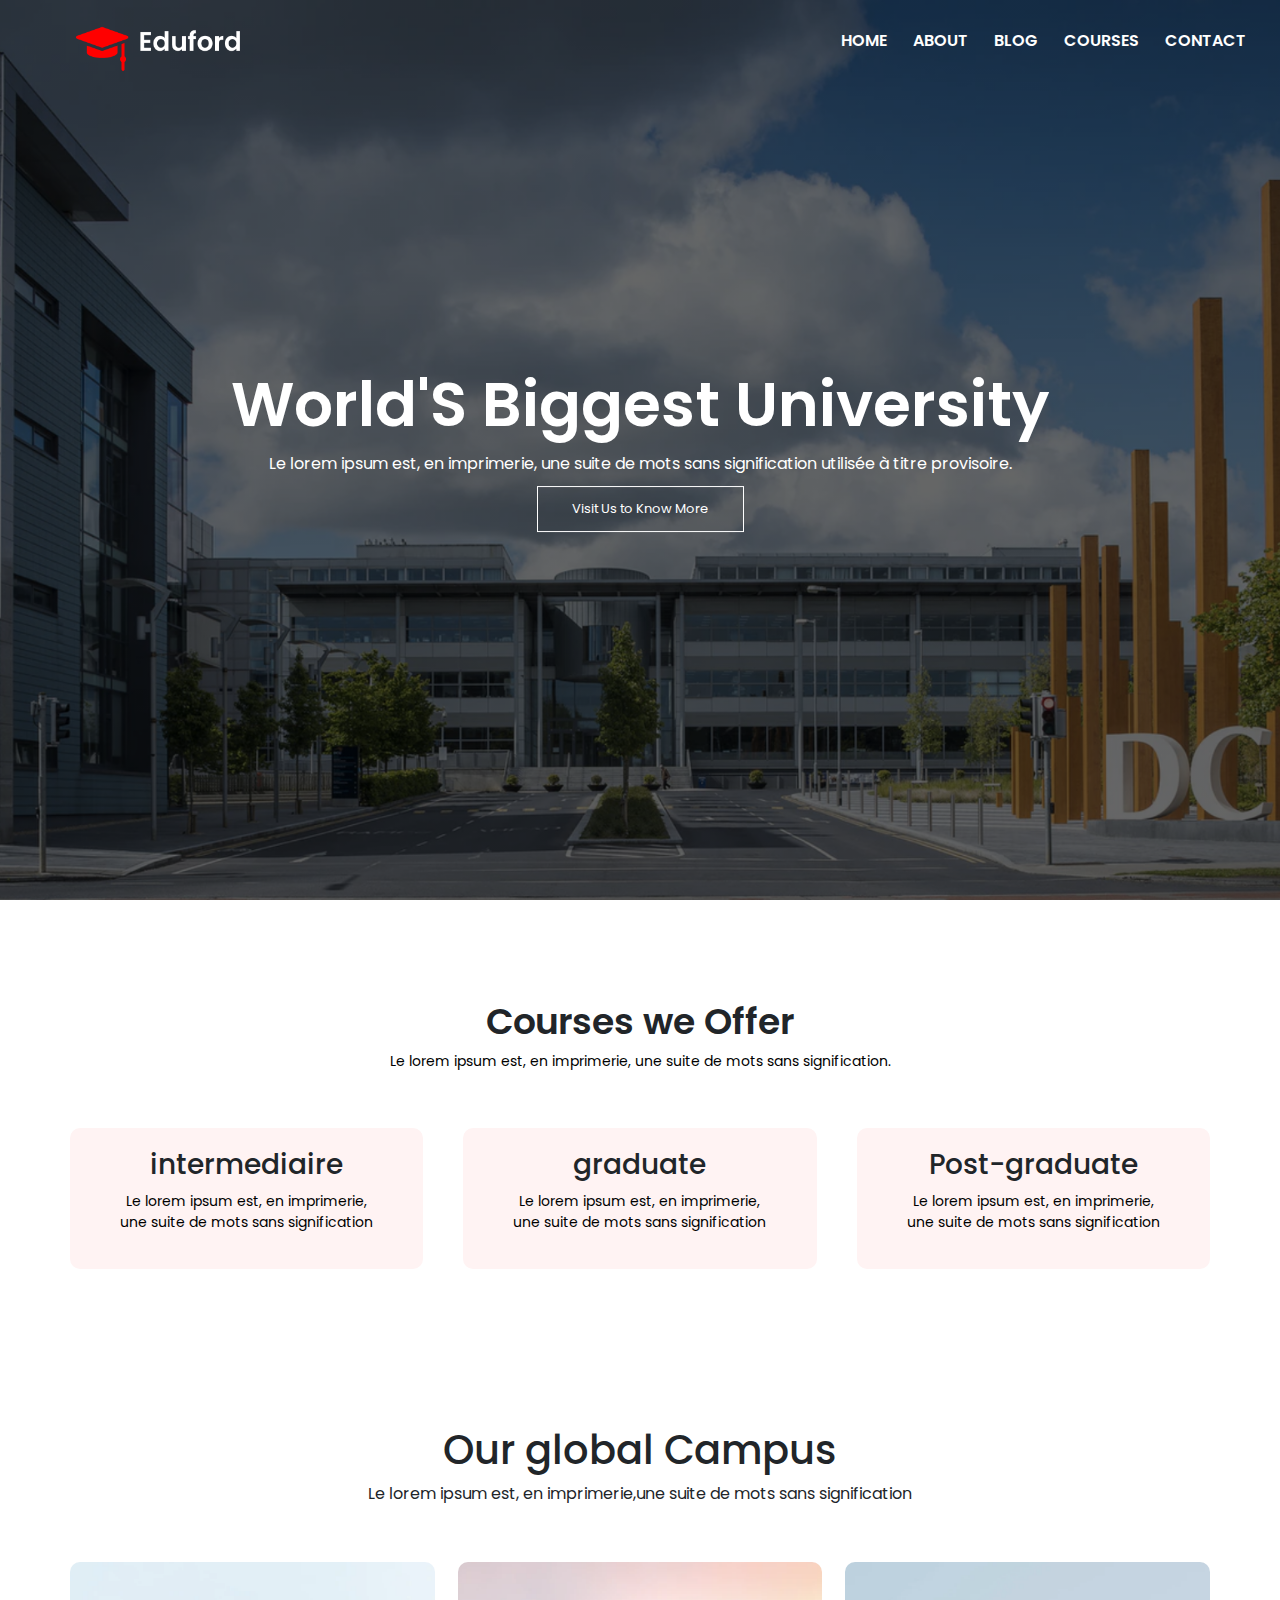
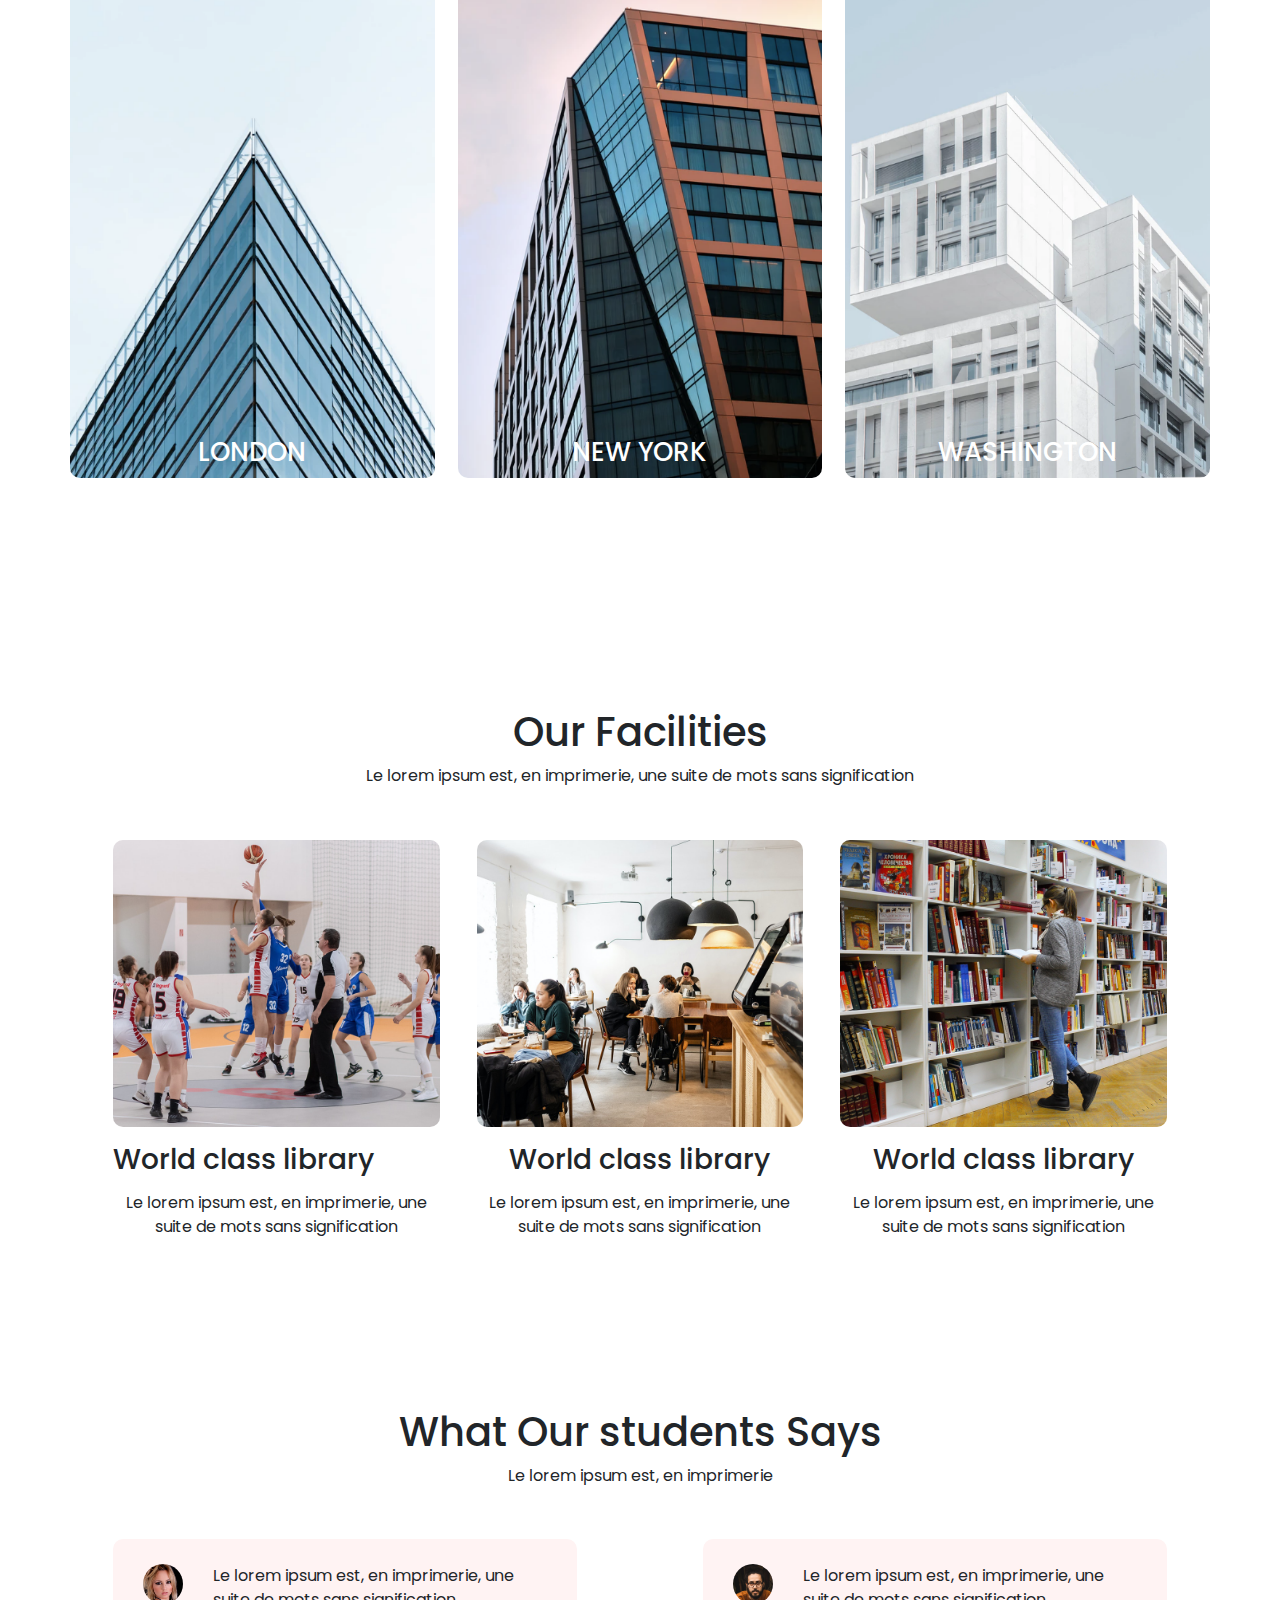
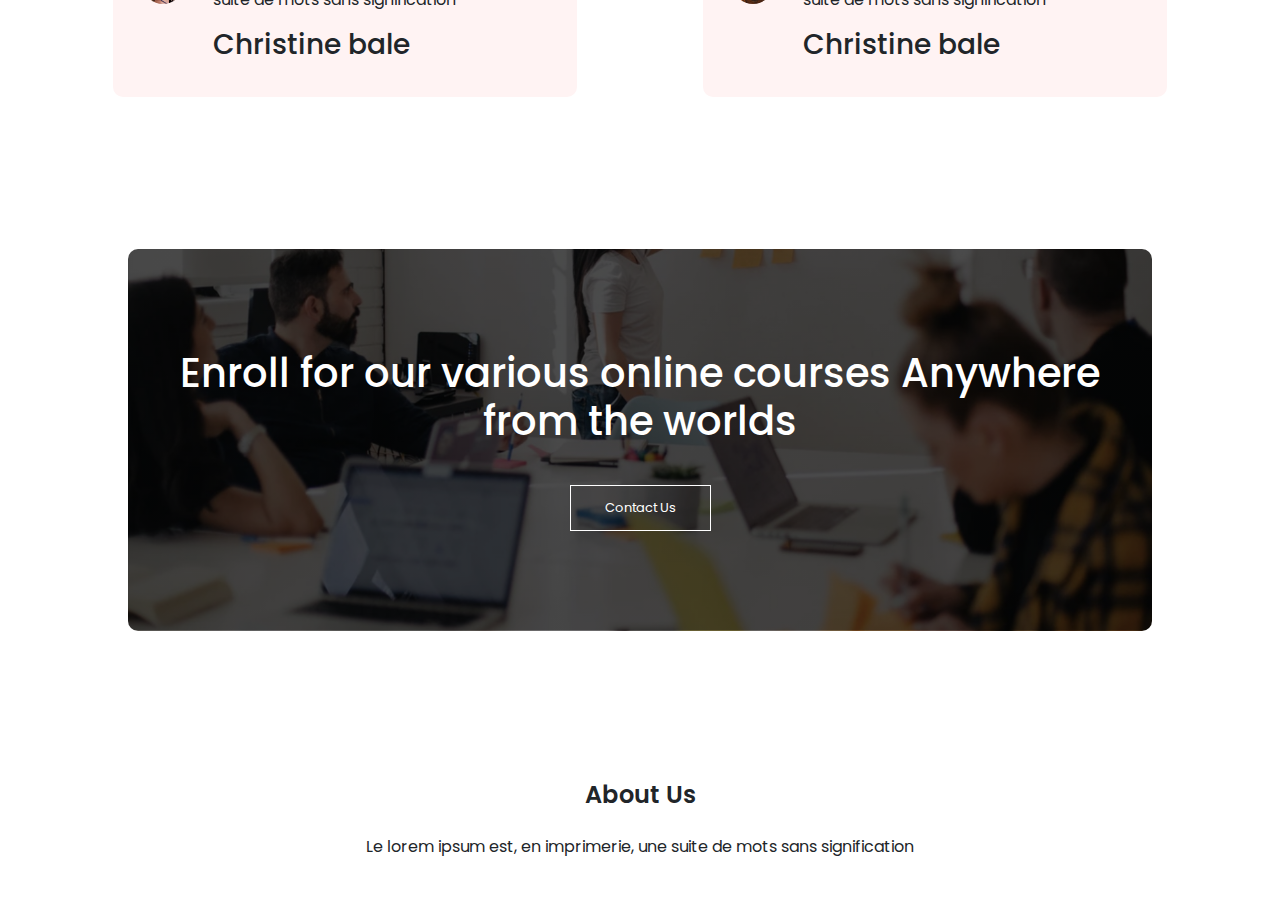
<file: index.html>
<html>
<title>University Platform</title>

<head>
<meta name = "viewport" content = "width = device-width initial-scale = 1">
<link rel="preconnect" href="https://fonts.googleapis.com">
<link rel="preconnect" href="https://fonts.gstatic.com" crossorigin>
<link href="https://fonts.googleapis.com/css2?family=Poppins:wght@100;200;300;400;500;600&display=swap" rel="stylesheet">

<!-- CSS only -->
<link href="https://cdn.jsdelivr.net/npm/bootstrap@5.1.0/dist/css/bootstrap.min.css" rel="stylesheet" integrity="sha384-KyZXEAg3QhqLMpG8r+8fhAXLRk2vvoC2f3B09zVXn8CA5QIVfZOJ3BCsw2P0p/We" crossorigin="anonymous">

<!-- JavaScript Bundle with Popper -->
<!--this one is responsible for thehamburger menu opening---->
<script src="https://cdn.jsdelivr.net/npm/bootstrap@5.1.0/dist/js/bootstrap.bundle.min.js" integrity="sha384-U1DAWAznBHeqEIlVSCgzq+c9gqGAJn5c/t99JyeKa9xxaYpSvHU5awsuZVVFIhvj" crossorigin="anonymous"></script>

<!--this is responsible fro margin left and close hamburger menu--->
<link rel="stylesheet" href="https://stackpath.bootstrapcdn.com/bootstrap/4.2.1/css/bootstrap.min.css">

<link rel="stylesheet" href="style.css">
</head>

<body>
<section id="header">

<nav class="navbar navbar-expand-lg">
  <a class="navbar-brand" href="#"><img src="images/logo.png" class="logo"></a>
  
  <button class="navbar-toggler btn" type="button" data-bs-toggle="collapse" data-bs-target="#navbarNav" aria-controls="navbarNav" aria-expanded="false" aria-label="Toggle navigation">
      <i class="fa fa-bars"></i>
    </button>
  
  <div class="collapse navbar-collapse" id="navbarNav">
    <ul class="navbar-nav ml-auto">
      <li class="nav-item">
        <a class="nav-link" href="#">HOME</a>
      </li>
	   <li class="nav-item">
        <a class="nav-link" href="#">ABOUT</a>
      </li>
      <li class="nav-item">
        <a class="nav-link" href="#">BLOG</a>
      </li>
      <li class="nav-item">
        <a class="nav-link" href="#">COURSES</a>
      </li>
      <li class="nav-item">
        <a class="nav-link" href="#">CONTACT</a>
      </li>
    </ul>
  </div>
</nav>
<div class="txt">
 <h1>World'S Biggest University</h1>
 <p>Le lorem ipsum est, en imprimerie, une suite de mots sans signification
 utilisée à titre provisoire.</p>
 <a href="#" class="btn-visit">Visit Us to Know More</a>
</div>
</section>
<!-- course----------------------------------------------- -->

<section id="course" class="text-center">

   <h1>Courses we Offer</h1>
   <p>Le lorem ipsum est, en imprimerie, une suite de mots sans signification.</p>


<div class="container">
<div class="row">

   <div class="col-md-6 box">
     <h3>intermediaire</h3>
	 <p>Le lorem ipsum est, en imprimerie,<br> une suite de mots sans signification</p>
	</div> 

    <div class="col-md-6 box">
     <h3>graduate</h3>
	 <p>Le lorem ipsum est, en imprimerie, <br>une suite de mots sans signification</p>
	</div> 
	
	<div class="col-md-6 box">
     <h3>Post-graduate</h3>
	 <p>Le lorem ipsum est, en imprimerie,<br> une suite de mots sans signification</p>
	</div> 
</div>
</div>
</div>
</section>
<!-- campus------------------------------- -->

<section id="campus">
</section>
<div class="text-center">
<h1>Our global Campus </h1>
 <p>Le lorem ipsum est, en imprimerie,une suite de mots sans signification</p>
</div>

<div class="container">
  <div class="row">
     <div class="campus-col">
	  <img src="images/london.png">
	  <div class="layer text-center">
	      <h3>LONDON</h3>
	  </div>
	</div>
	<div class="campus-col">
	  <img src="images/newyork.png">
	  <div class="layer text-center">
	      <h3>NEW YORK</h3>
	  </div>
	</div>
	<div class="campus-col">
	  <img src="images/washington.png">
	  <div class="layer text-center">
	      <h3>WASHINGTON</h3>
	  </div>
	</div>
	</div>
	</div>
</section>
<!-- facilities ----------------------------------------------------->
<section class="facilities">
<div class="text-center fac">
<h1>Our Facilities</h1>
<p>Le lorem ipsum est, en imprimerie, une suite de mots sans signification</p>
</div>
<div class="row">

 <div class="facilities-col text-center">
   <img src="images/basketball.png">
   <h3>World class library</h3>
   <p>Le lorem ipsum est, en imprimerie, une suite de mots sans signification</p>
</div>  
<div class="facilities-col text-center">
   <img src="images/cafeteria.png">
   <h3 class="text-center">World class library</h3>
   <p>Le lorem ipsum est, en imprimerie, une suite de mots sans signification</p>
</div>  
<div class="facilities-col text-center">
   <img src="images/library.png">
   <h3 class="text-center">World class library</h3>
   <p>Le lorem ipsum est, en imprimerie, une suite de mots sans signification</p>
</div>   
</div>   
</section>

<!-- testimonial -------------------------------->
<section id="testi">
  <div class="text-center">
  <h1 class="text-center"> What Our students Says</h1>
  <p>Le lorem ipsum est, en imprimerie</p>
  </div>
 <div class="row"> 
    <div class="testi-col">
	  <img src="images/user1.jpg">
    <div>
	  <p>Le lorem ipsum est, en imprimerie, une suite de mots sans signification</p>
	  <h3>Christine bale</h3>
	 <i class="fas fa-star"></i>
	  <i class="fa fa-star"></i>
	  <i class="fa fa-star"></i>
	  <i class="fas fa-question-circle"></i>
	  </div>
	  </div>
	  
	  <div class="testi-col">
	  <img src="images/user2.jpg">
    <div>
	  <p>Le lorem ipsum est, en imprimerie, une suite de mots sans signification</p>
	  <h3>Christine bale</h3>
	  </div>
	  </div>
</section>
<!-- call to action  ------------------------------->
<section class="cta">
    <h1>Enroll for our various online courses Anywhere from the worlds</h1>
	<a href="#" class="btn-visit">Contact Us</a>
</section>
<!-- footer -------------------------------------->
<section class="footer">
  <h4>About Us</h4>
   <p>Le lorem ipsum est, en imprimerie, une suite de mots sans signification</p>
   
</section>
</body>
</html>
</file>
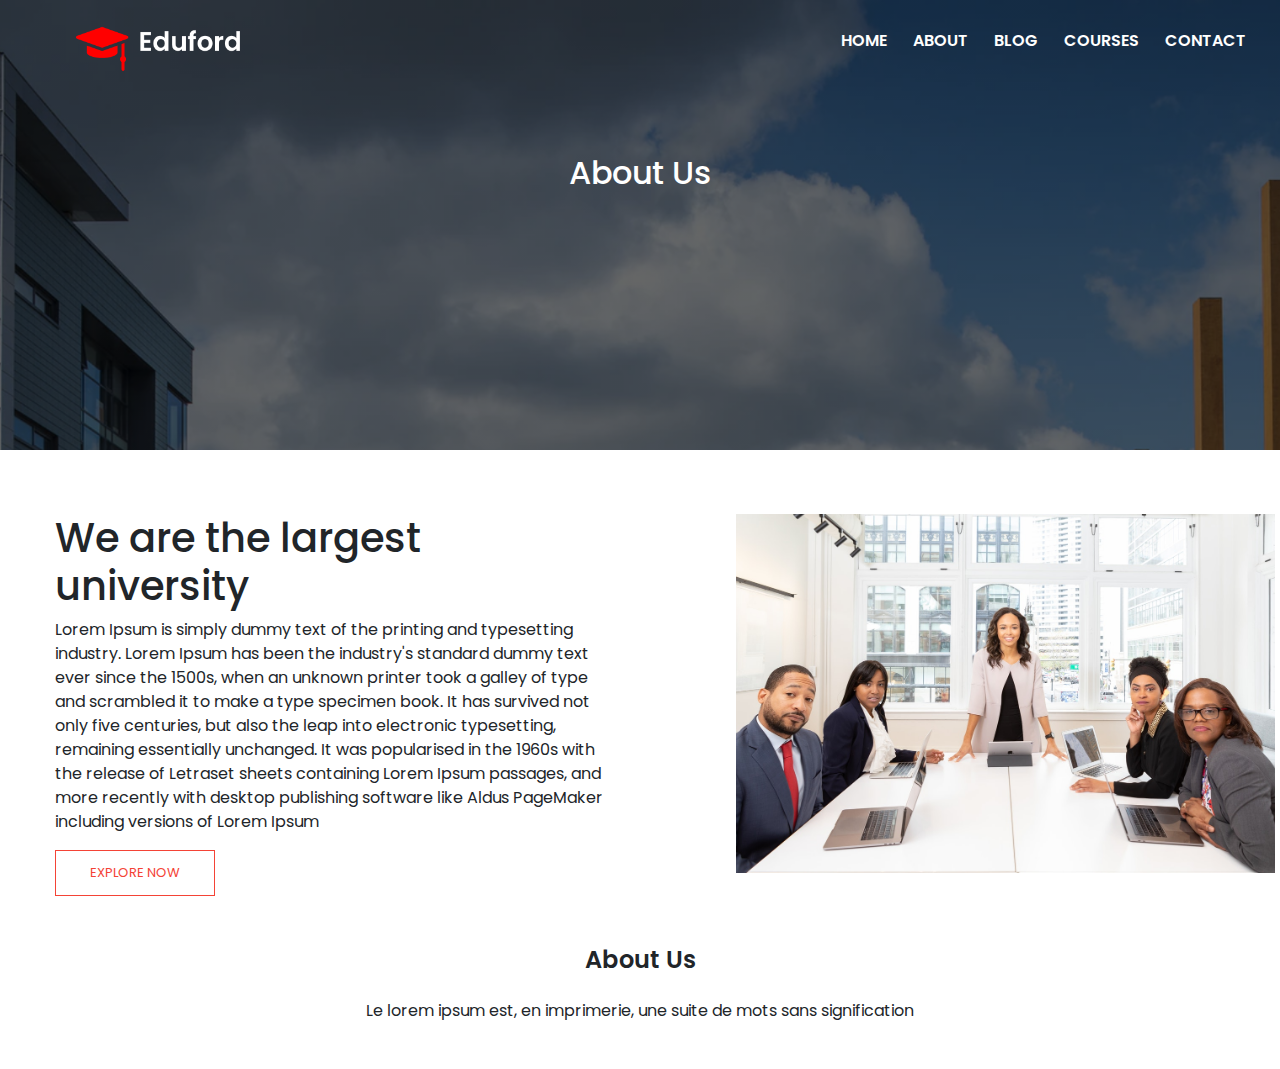
<file: about.html>
<html>
<title>University Platform</title>

<head>
<meta name = "viewport" content = "width = device-width initial-scale = 1">
<link rel="preconnect" href="https://fonts.googleapis.com">
<link rel="preconnect" href="https://fonts.gstatic.com" crossorigin>
<link href="https://fonts.googleapis.com/css2?family=Poppins:wght@100;200;300;400;500;600&display=swap" rel="stylesheet">

<!-- CSS only -->
<link href="https://cdn.jsdelivr.net/npm/bootstrap@5.1.0/dist/css/bootstrap.min.css" rel="stylesheet" integrity="sha384-KyZXEAg3QhqLMpG8r+8fhAXLRk2vvoC2f3B09zVXn8CA5QIVfZOJ3BCsw2P0p/We" crossorigin="anonymous">

<!-- JavaScript Bundle with Popper -->
<!--this one is responsible for thehamburger menu opening---->
<script src="https://cdn.jsdelivr.net/npm/bootstrap@5.1.0/dist/js/bootstrap.bundle.min.js" integrity="sha384-U1DAWAznBHeqEIlVSCgzq+c9gqGAJn5c/t99JyeKa9xxaYpSvHU5awsuZVVFIhvj" crossorigin="anonymous"></script>

<!--this is responsible fro margin left and close hamburger menu--->
<link rel="stylesheet" href="https://stackpath.bootstrapcdn.com/bootstrap/4.2.1/css/bootstrap.min.css">

<link rel="stylesheet" href="style.css">
</head>
<body>
<section id="about-PG">
<nav class="navbar navbar-expand-lg">
  <a class="navbar-brand" href="#"><img src="images/logo.png" class="logo"></a>
  
  <button class="navbar-toggler btn" type="button" data-bs-toggle="collapse" data-bs-target="#navbarNav" aria-controls="navbarNav" aria-expanded="false" aria-label="Toggle navigation">
      <i class="fa fa-bars"></i>
    </button>
  
  <div class="collapse navbar-collapse" id="navbarNav">
    <ul class="navbar-nav ml-auto">
      <li class="nav-item">
        <a class="nav-link" href="#">HOME</a>
      </li>
	   <li class="nav-item">
        <a class="nav-link" href="#">ABOUT</a>
      </li>
      <li class="nav-item">
        <a class="nav-link" href="#">BLOG</a>
      </li>
      <li class="nav-item">
        <a class="nav-link" href="#">COURSES</a>
      </li>
      <li class="nav-item">
        <a class="nav-link" href="#">CONTACT</a>
      </li>
    </ul>
  </div>
</nav>
<div class="text-center txtPG">
     <h2>About Us</h2>
</div>
</section>
<!-- about content ------------------------------------------------------------->

<section id="about-us">

   <div class="row">
     <div class="about-col">
	  <h1>We are the largest university</h1>
	  <p>Lorem Ipsum is simply dummy text of the printing and typesetting industry.
	  Lorem Ipsum has been the industry's standard dummy text ever since the 1500s,
	  when an unknown printer took a galley of type and scrambled it to make a type specimen book.
	  It has survived not only five centuries, but also the leap into electronic typesetting, 
	  remaining essentially unchanged. 
	  It was popularised in the 1960s with the release of Letraset sheets containing Lorem Ipsum passages, 
	  and more recently with desktop publishing software like Aldus PageMaker including versions of Lorem Ipsum</p>
	  <a href="" class="btn-visit re-btn">EXPLORE NOW</a>
	  
	  </div>
	  <div class="about-col">
	  <img src="images/about.jpg">
	  </div>
	  </div>
</Section>
<section class="footer">
  <h4>About Us</h4>
   <p>Le lorem ipsum est, en imprimerie, une suite de mots sans signification</p>
   
	 
</section>

</body>
</html>
</file>
<file: style.css>
*{
	margin:0;
	padding:0;
	font-family: 'Poppins', sans-serif;
}
#header{
	height:  100vh;
	background-image:linear-gradient(rgba(0,0,0,0.6),rgba(0,0,0,0.6)),url(images/banner.png);
	background-position:center;
	background-size:cover;
	background-attachment:fixed;
	color:black;
}
.navbar .logo{
width: 50%;
margin-left:60px;
margin-top:10px;
}	
#navbarNav ul li a {
	color:#fff;
	/* font-weight:600; */
}
#navbarNav ul li{
	margin-right:10px;
}
.txt  {
	color:#fff;
	width:90%;
	top:50%;
	left:50%;
	position:absolute;
	transform:translate(-50%,-50%);
	text-align:center;
}
.txt h1{
	font-size:62px;
	font-weight:600;
}
.txt p{
	margin-top:10px;
	margin-bottom:10px;
}
.navbar-nav li a{
color:#fff !important;
font-weight:600;
float:right;
text-align:left;
}	

#navbarNav ul li a::after{
	content:'';
	width:0%;
	height:2px;
	background:#f44336;
	display:block;
	margin:auto;
	transition:0.5s;
}
#navbarNav ul li a:hover::after{
    width:100%;
}	
/* .fa-bars{ */
	/* color:#fff !important; */
	/* padding-right:30px !important; */
	
/* } */
.btn-visit{
display:inline-block;
text-decoration:none;
color:#fff;
border:1px solid #fff;
padding:12px 34px;
font-size:13px;
background:transparent;
position:relative;
}	
.btn-visit:hover{
	border:1px solid #f44336;
	background:#f44336;
	transition:1s;
}
	
	/* courses******************************************************** */
#course{
padding-top:100px;
}
#course h1{
font-size:36px;
font-weight:600;
}
#course p{
color:#000;
font-size:14px;
}	
.row{
	margin-top:5%;
	display:flex;
	justify-content:space-between;
}
.row h3{
	margin-bottom:10px;
}
.box{
	flex-basis:31%;
 background:#fff3f3;
border-radius:10px;
margin-bottom:5%;
padding:20px 12px;
box-sizing:border-box;
padding-left:10px;
padding-right:10px;
} 
.box:hover{
	box-shadow:0 0 20px 0px rgba(0,0,0,0.2);
}
/* campus**************************************************** */
#campus{
padding-top:100px;

}
#campus h1{
font-size:36px;
font-weight:600;
}
#campus p{
font-size:14px;
}	
.campus-col{
	flex-basis:32%;
    /* border-radius:10px; */
    margin-bottom:30px;
	position:relative;
    overflow:hidden;

   
}
.campus-col img{
	width:100%;
	 border-radius:10px;
	 display:block;
   }
.layer h3{
	width:100%;
	font-weight:500;
	color:#fff;
	font-size:26px;
	bottom:0;
	left:50%;
	transform: translateX(-50%);
	position:absolute;
	
}
/* facilities *********************************/
.fac{
	padding-top:100px;
}
.facilities{
	width:80%;
	margin:auto;
	text-align:center;
	padding-top:100px;
}
.facilities-col{
	flex-basis:31%;
	border-radius:10px;
	margin-bottom:5%;
	text-align:left;
}
.facilities-col img{
	width:100%;
	border-radius:10px;
}
.facilities-col p{
	padding:0;
}
.facilities-col h3{
	margin-top:16px;
	margin-bottom:15px;
	text-align:left;
}
/* testimanial ************************************/
#testi{
	width:80%;
	margin:auto;
	padding-top:100px;
	text-align:center;
}
.testi-col{
	flex-basis:44%;
	border-radius:10px;
	margin-bottom:5%;
	text-align:left;
	background:#fff3f3;
	padding:25px;
	cursor:pointer;
	display:flex;
}
.testi-col img{
	height:40px;
	margin-left:5px;
	margin-right:30px;
	border-radius:50%;
}
.testi-col p{
	padding:0;
}
.testi-col h3{
	margin-top:15px;
}
/* cta *******************************************/
.cta{
	margin:100px auto;
	width:80%;
	background-image: linear-gradient(rgba(0,0,0,0.7),rgba(0,0,0,0.7)),url(images/banner2.jpg);
	background-position:center;
	background-size:cover;
	border-radius:10px;
	text-align:center;
    padding:100px 0;
}
.cta h1{
	color:#fff;
	margin-bottom:40px;
	padding:0;
}
/* footer *****************************************/
.footer{
	width :100%;
	text-align:center;
	padding:30px 0;
}
.footer h4{
	margin-bottom:25px;
	margin-top:20px;
	font-weight:600;
}
	/* about page ************************************************************/

#about-PG{
	height:  50vh;
	background-image:linear-gradient(rgba(0,0,0,0.6),rgba(0,0,0,0.6)),url(images/banner.png);
	background-position:center;
	background-size:cover;
	background-attachment:fixed;
	color:#fff;
}
.txtPG h2{
	margin-top:70px;
}
.about-us{
	width:80%;
	margin:auto;
	padding-top:80px;
	padding-bottom:50px;
}
.about-col{
	flex-basis:48%;
	padding-left: 70px;
}
.about-col img{
	width:100%;
	padding-right:20px;
}
.about-col h1{
	padding-top:0;
}
.about-col p{
	/* padding: 15px 0 25px; */
}
.re-btn{
	border:1px solid #f44336;
	background:transparent;
	color: #f44336;
}
.re-btn :hover{
	color:#fff;
}
</file>
